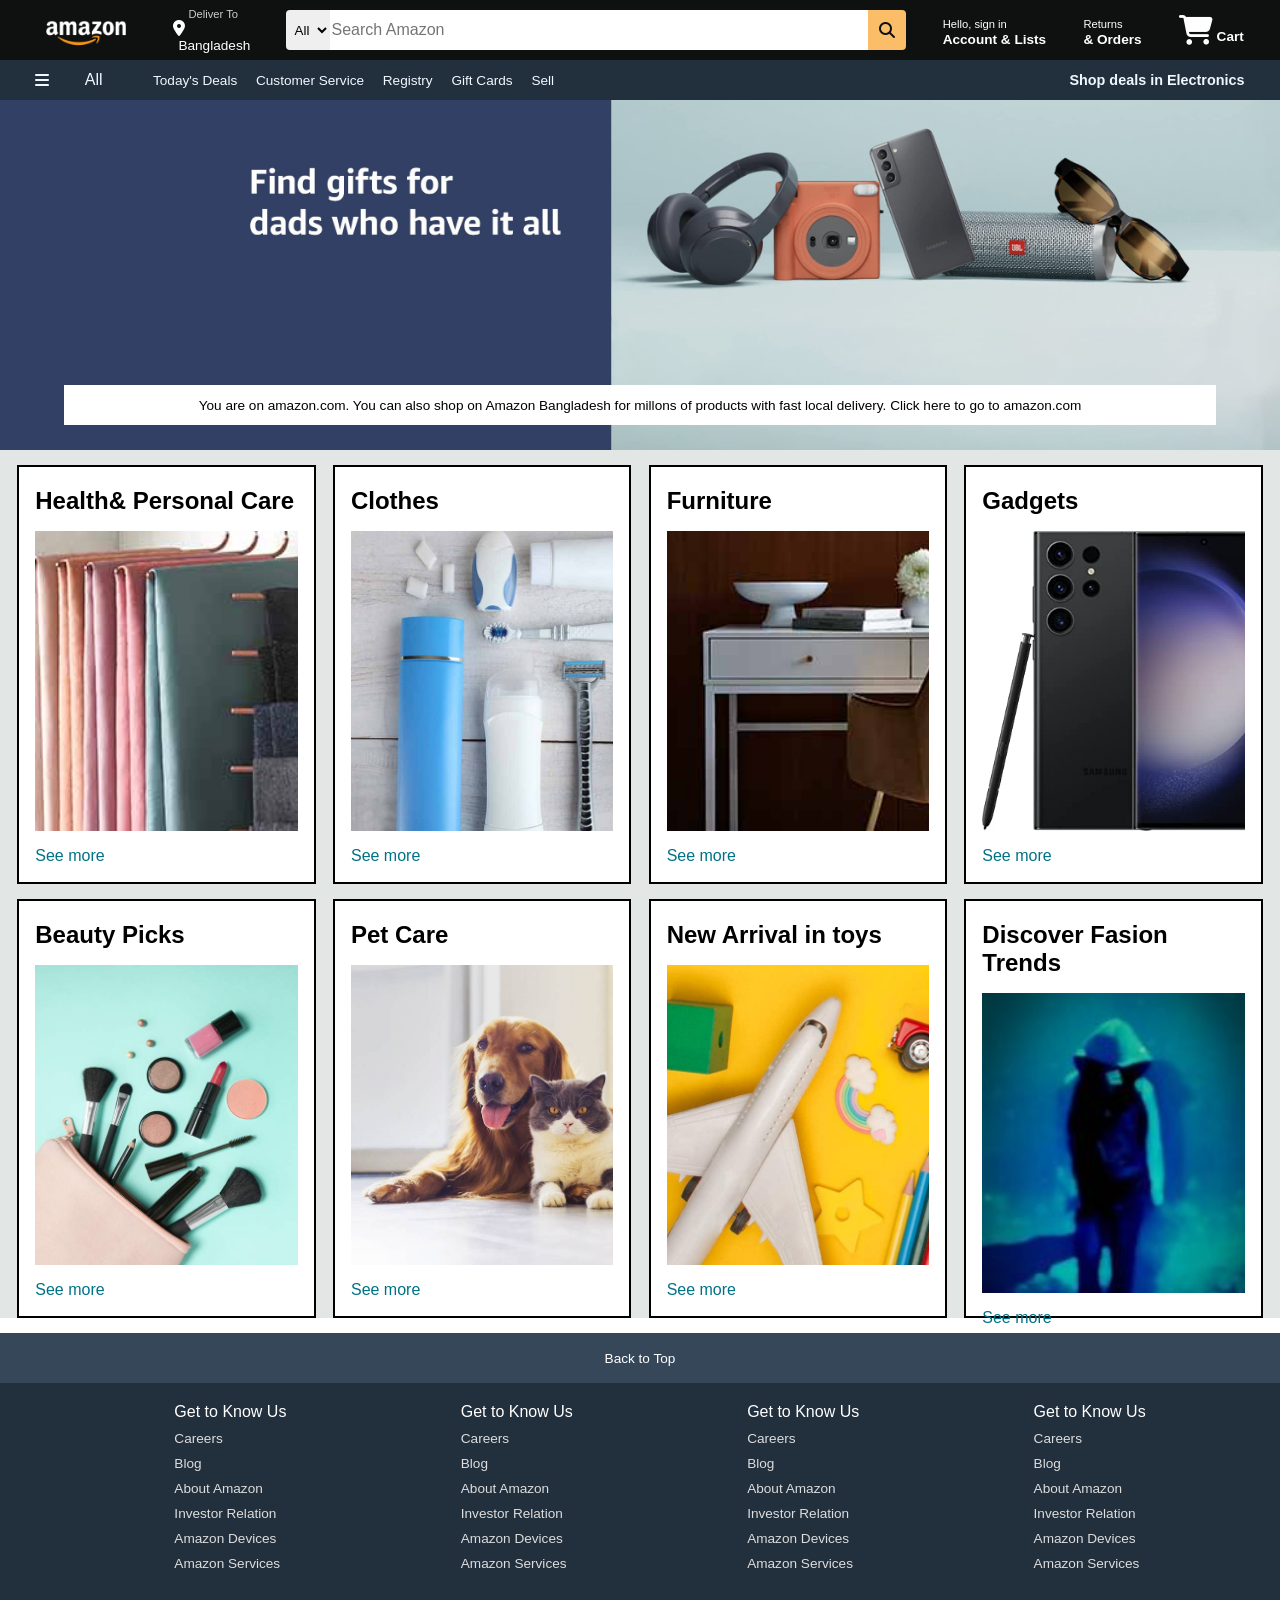
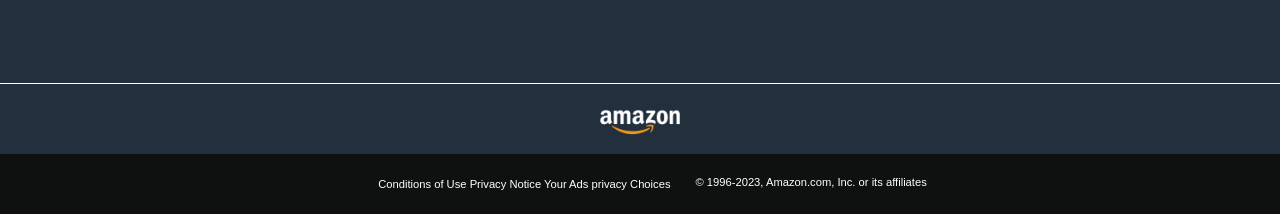
<file: index.html>
<!DOCTYPE html>
<html lang="en">
<head>
    <meta charset="UTF-8">
    <meta name="viewport" content="width=device-width, initial-scale=1.0">
    <title>Document</title>
    <link rel="stylesheet" href="https://cdnjs.cloudflare.com/ajax/libs/font-awesome/6.4.0/css/all.min.css" integrity="sha512-iecdLmaskl7CVkqkXNQ/ZH/XLlvWZOJyj7Yy7tcenmpD1ypASozpmT/E0iPtmFIB46ZmdtAc9eNBvH0H/ZpiBw==" crossorigin="anonymous" referrerpolicy="no-referrer" />
    <link rel="stylesheet" href="amazonclone.css">
</head>
<body>
    <header>
        <div class="navbar">
            <div class="nav-logo border" >
                <div class="logo"></div>
            </div>
            <div class="nav-address border">
                <p class="add-first">Deliver To</p>
                <div class="add-icon">
                    <i class="fa-solid fa-location-dot"></i>
                    <p class="add-sec">Bangladesh</p>
            </div>
            
            </div>
            <div class="nav-search">
                <select class="search-select">
                    <option>All</option>
                </select>
                <input placeholder="Search Amazon" class="search-input">
                <div class="search-icon">
                    <i class="fa-solid fa-magnifying-glass"></i>
                </div>
            </div>
            <div class="nav-signin border">
                <p><span>Hello, sign in</span></p>
                <p class="nav-second">Account & Lists</p>
            </div>
            <div class="nav-return border">
                <p><span>Returns</span></p>
                <p class="nav nav-second"> & Orders</p>
            </div>
            <div class="nav-cart border">
                <i class="fa-solid fa-cart-shopping"></i>
                Cart
            </div>
        </div>
        <div class="panel">
            <i class="fa-solid fa-bars"></i>
            All
            <div class="panel-opt">
                <p>Today's Deals</p>
                <p>Customer Service</p>
                <p>Registry</p>
                <p>Gift Cards</p>
                <p>Sell</p>
                
            </div>
            <div class="panel-deals">
                Shop deals in Electronics
            </div>
        </div> 
    </header>
    <div class="hero-section">
        <div class="hero-msg">
            <p>You are on amazon.com. You can also shop on Amazon Bangladesh for millons of products with fast local delivery. <a>Click here to go to amazon.com</a></p>
        </div>
    </div>
    <div class="shop-section">
        <div class="box1 box">
            <div class="box-contain">
                <h2>Health& Personal Care</h2>
            <div class="box-img" style="background-image: url(box1_image.jpg);"></div>
            <p>See more</p>
            </div>
        </div>
        <div class="box2 box">
            <div class="box-contain">
                <h2>Clothes</h2>
            <div class="box-img" style="background-image: url(box2_image.jpg);"></div>
            <p>See more</p>
            </div>
        </div>
        <div class="box3 box">
            <div class="box-contain">
                <h2>Furniture</h2>
            <div class="box-img" style="background-image: url(box3_image.jpg);"></div>
            <p>See more</p>
            </div>
        </div>
        <div class="box4 box">
            <div class="box-contain">
                <h2>Gadgets</h2>
            <div class="box-img" style="background-image: url(box4_image.jpg);"></div>
            <p>See more</p>
            </div>
        </div>
        <div class="box5 box">
            <div class="box-contain">
                <h2>Beauty Picks </h2>
            <div class="box-img" style="background-image: url(box5_image.jpg);"></div>
            <p>See more</p>
            </div>
        </div>
        <div class="box6 box">
            <div class="box-contain">
                <h2>Pet Care</h2>
            <div class="box-img" style="background-image: url(box6_image.jpg);"></div>
            <p>See more</p>
            </div>
        </div>
        <div class="box7 box">
            <div class="box-contain">
                <h2>New Arrival in toys</h2>
            <div class="box-img" style="background-image: url(box7_image.jpg);"></div>
            <p>See more</p>
            </div>
        </div>
        <div class="box8 box">
            <div class="box-contain">
                <h2>Discover Fasion Trends</h2>
            <div class="box-img" style="background-image: url(image.jpg);"></div>
            <p>See more</p>
            </div>
        </div>
        
    </div>
    <footer>
        <div class="foot-panel">
            Back to Top
        </div>
       <div class="foot-panel2">
        <ul>
            <p>Get to Know Us</p>
            <a>Careers</a>
            <a>Blog</a>
            <a>About Amazon</a>
            <a>Investor Relation</a>
            <a>Amazon Devices</a>
            <a>Amazon Services</a>
        </ul>
        <ul>
            <p>Get to Know Us</p>
            <a>Careers</a>
            <a>Blog</a>
            <a>About Amazon</a>
            <a>Investor Relation</a>
            <a>Amazon Devices</a>
            <a>Amazon Services</a>
        </ul>
        <ul>
            <p>Get to Know Us</p>
            <a>Careers</a>
            <a>Blog</a>
            <a>About Amazon</a>
            <a>Investor Relation</a>
            <a>Amazon Devices</a>
            <a>Amazon Services</a>
        </ul>
        <ul>
            <p>Get to Know Us</p>
            <a>Careers</a>
            <a>Blog</a>
            <a>About Amazon</a>
            <a>Investor Relation</a>
            <a>Amazon Devices</a>
            <a>Amazon Services</a>
        </ul>
        
       </div>
       <div class="foot-panel3">
        <div class="logo"></div>
       </div>
       <div class="foot-panel4">
        <div class="pages">
            <a >Conditions of Use</a>
            <a >Privacy Notice</a>
            <a>Your Ads privacy Choices</a>
        </div>
        <div class="copyright">
            © 1996-2023, Amazon.com, Inc. or its affiliates
        </div>     
       </div>
    </footer>
</body>
</html>
</file>
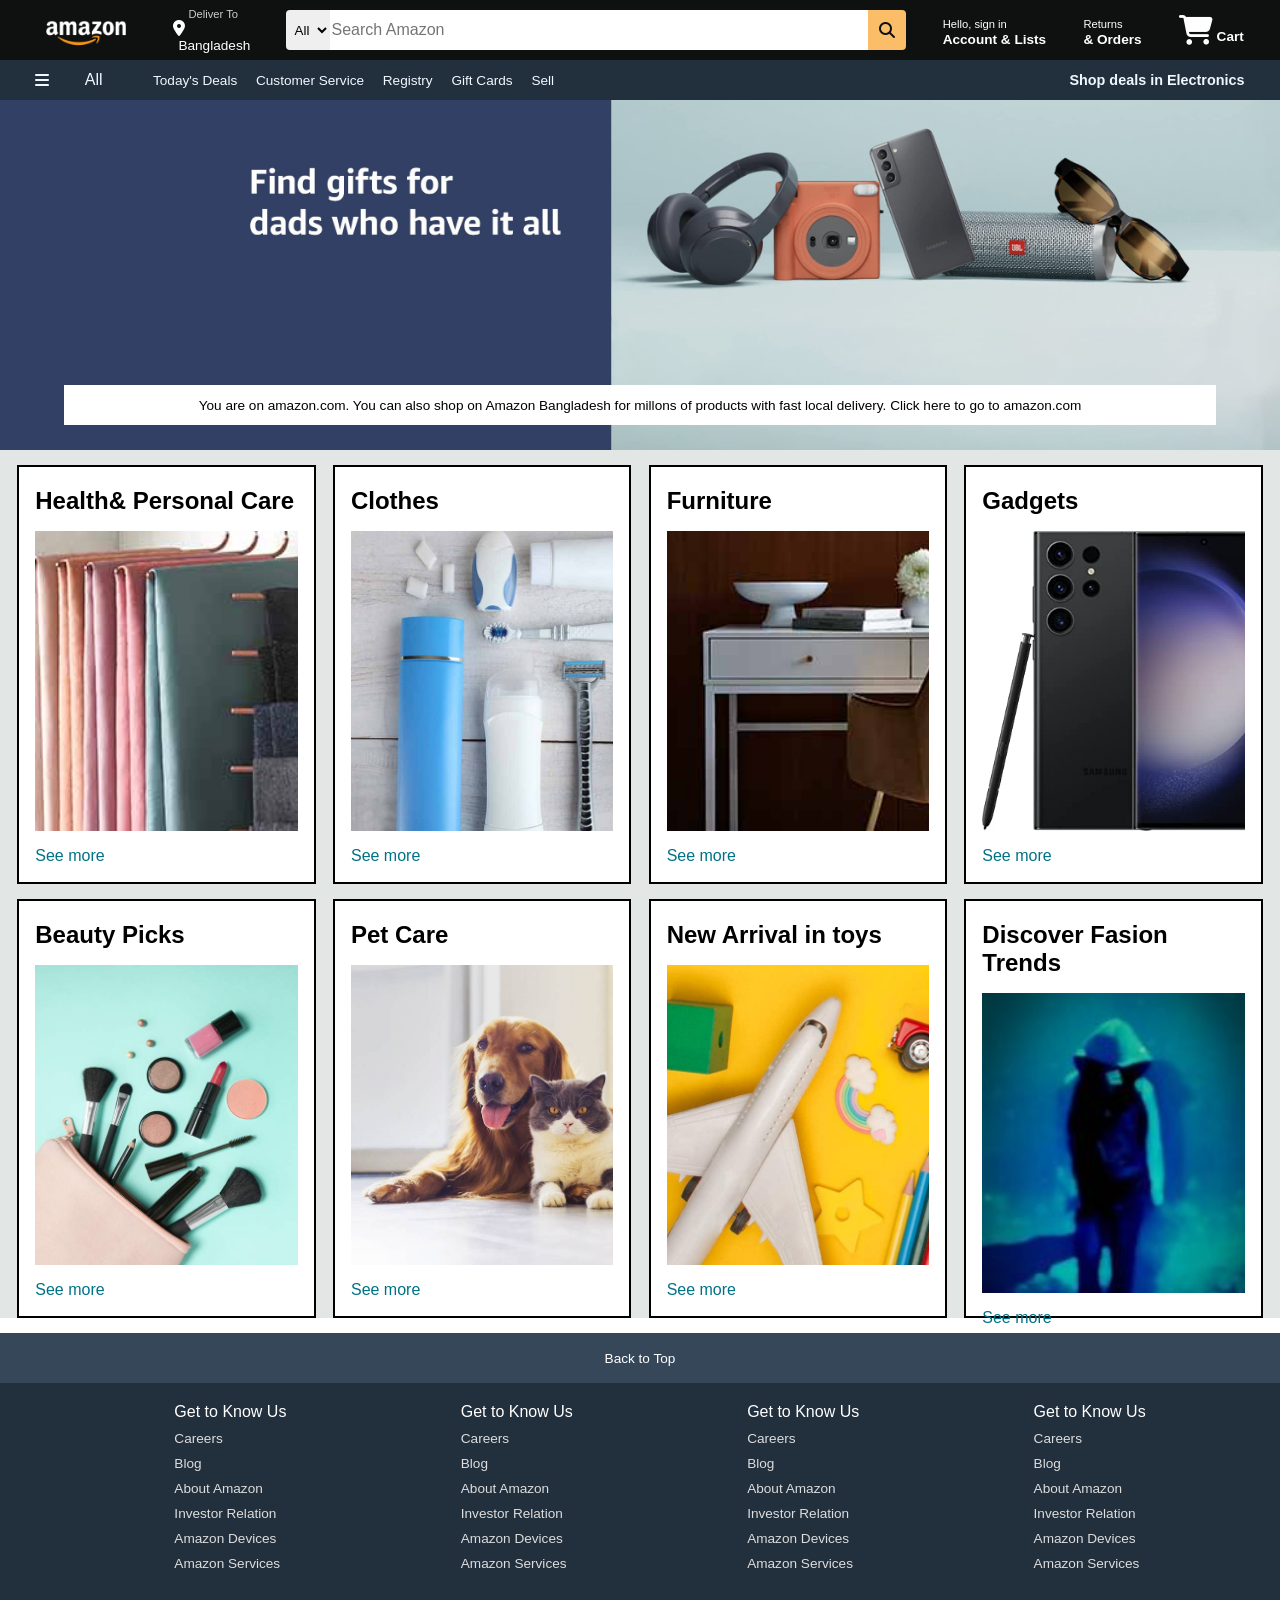
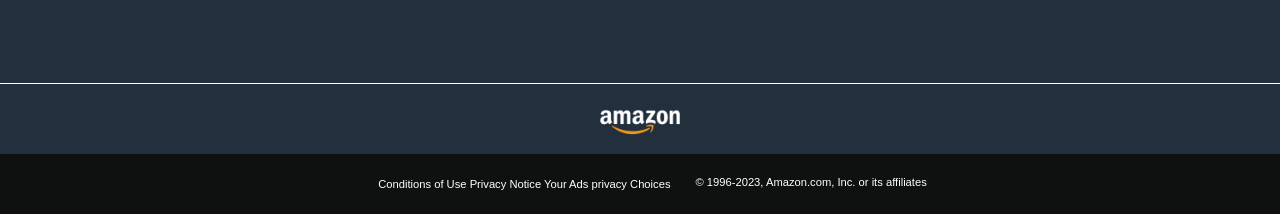
<file: amazonclone.html>
<!DOCTYPE html>
<html lang="en">
<head>
    <meta charset="UTF-8">
    <meta name="viewport" content="width=device-width, initial-scale=1.0">
    <title>Document</title>
    <link rel="stylesheet" href="https://cdnjs.cloudflare.com/ajax/libs/font-awesome/6.4.0/css/all.min.css" integrity="sha512-iecdLmaskl7CVkqkXNQ/ZH/XLlvWZOJyj7Yy7tcenmpD1ypASozpmT/E0iPtmFIB46ZmdtAc9eNBvH0H/ZpiBw==" crossorigin="anonymous" referrerpolicy="no-referrer" />
    <link rel="stylesheet" href="amazonclone.css">
</head>
<body>
    <header>
        <div class="navbar">
            <div class="nav-logo border" >
                <div class="logo"></div>
            </div>
            <div class="nav-address border">
                <p class="add-first">Deliver To</p>
                <div class="add-icon">
                    <i class="fa-solid fa-location-dot"></i>
                    <p class="add-sec">Bangladesh</p>
            </div>
            
            </div>
            <div class="nav-search">
                <select class="search-select">
                    <option>All</option>
                </select>
                <input placeholder="Search Amazon" class="search-input">
                <div class="search-icon">
                    <i class="fa-solid fa-magnifying-glass"></i>
                </div>
            </div>
            <div class="nav-signin border">
                <p><span>Hello, sign in</span></p>
                <p class="nav-second">Account & Lists</p>
            </div>
            <div class="nav-return border">
                <p><span>Returns</span></p>
                <p class="nav nav-second"> & Orders</p>
            </div>
            <div class="nav-cart border">
                <i class="fa-solid fa-cart-shopping"></i>
                Cart
            </div>
        </div>
        <div class="panel">
            <i class="fa-solid fa-bars"></i>
            All
            <div class="panel-opt">
                <p>Today's Deals</p>
                <p>Customer Service</p>
                <p>Registry</p>
                <p>Gift Cards</p>
                <p>Sell</p>
                
            </div>
            <div class="panel-deals">
                Shop deals in Electronics
            </div>
        </div> 
    </header>
    <div class="hero-section">
        <div class="hero-msg">
            <p>You are on amazon.com. You can also shop on Amazon Bangladesh for millons of products with fast local delivery. <a>Click here to go to amazon.com</a></p>
        </div>
    </div>
    <div class="shop-section">
        <div class="box1 box">
            <div class="box-contain">
                <h2>Health& Personal Care</h2>
            <div class="box-img" style="background-image: url(box1_image.jpg);"></div>
            <p>See more</p>
            </div>
        </div>
        <div class="box2 box">
            <div class="box-contain">
                <h2>Clothes</h2>
            <div class="box-img" style="background-image: url(box2_image.jpg);"></div>
            <p>See more</p>
            </div>
        </div>
        <div class="box3 box">
            <div class="box-contain">
                <h2>Furniture</h2>
            <div class="box-img" style="background-image: url(box3_image.jpg);"></div>
            <p>See more</p>
            </div>
        </div>
        <div class="box4 box">
            <div class="box-contain">
                <h2>Gadgets</h2>
            <div class="box-img" style="background-image: url(box4_image.jpg);"></div>
            <p>See more</p>
            </div>
        </div>
        <div class="box5 box">
            <div class="box-contain">
                <h2>Beauty Picks </h2>
            <div class="box-img" style="background-image: url(box5_image.jpg);"></div>
            <p>See more</p>
            </div>
        </div>
        <div class="box6 box">
            <div class="box-contain">
                <h2>Pet Care</h2>
            <div class="box-img" style="background-image: url(box6_image.jpg);"></div>
            <p>See more</p>
            </div>
        </div>
        <div class="box7 box">
            <div class="box-contain">
                <h2>New Arrival in toys</h2>
            <div class="box-img" style="background-image: url(box7_image.jpg);"></div>
            <p>See more</p>
            </div>
        </div>
        <div class="box8 box">
            <div class="box-contain">
                <h2>Discover Fasion Trends</h2>
            <div class="box-img" style="background-image: url(image.jpg);"></div>
            <p>See more</p>
            </div>
        </div>
        
    </div>
    <footer>
        <div class="foot-panel">
            Back to Top
        </div>
       <div class="foot-panel2">
        <ul>
            <p>Get to Know Us</p>
            <a>Careers</a>
            <a>Blog</a>
            <a>About Amazon</a>
            <a>Investor Relation</a>
            <a>Amazon Devices</a>
            <a>Amazon Services</a>
        </ul>
        <ul>
            <p>Get to Know Us</p>
            <a>Careers</a>
            <a>Blog</a>
            <a>About Amazon</a>
            <a>Investor Relation</a>
            <a>Amazon Devices</a>
            <a>Amazon Services</a>
        </ul>
        <ul>
            <p>Get to Know Us</p>
            <a>Careers</a>
            <a>Blog</a>
            <a>About Amazon</a>
            <a>Investor Relation</a>
            <a>Amazon Devices</a>
            <a>Amazon Services</a>
        </ul>
        <ul>
            <p>Get to Know Us</p>
            <a>Careers</a>
            <a>Blog</a>
            <a>About Amazon</a>
            <a>Investor Relation</a>
            <a>Amazon Devices</a>
            <a>Amazon Services</a>
        </ul>
        
       </div>
       <div class="foot-panel3">
        <div class="logo"></div>
       </div>
       <div class="foot-panel4">
        <div class="pages">
            <a >Conditions of Use</a>
            <a >Privacy Notice</a>
            <a>Your Ads privacy Choices</a>
        </div>
        <div class="copyright">
            © 1996-2023, Amazon.com, Inc. or its affiliates
        </div>     
       </div>
    </footer>
</body>
</html>
</file>
<file: amazonclone.css>
*{
    margin: 0;
    font-family: Arial;
    border: border-box;
}
 .navbar {
    height: 60px;
    background-color: #0f1111;
    color: white;
    display: flex;
    align-items: center;
    justify-content: space-evenly;
 }
 .nav-logo {
    height: 50px;
    width: 100px;
 }
 .logo {
    background-image: url(amazon_logo.png);
    background-size: cover;
    height: 50px;
    width: 100px;
 }
.border {
    border: 1.5px solid transparent;
}
.border:hover {
    border: 1.5px solid white;
}
/**box2 **/
.add-first{
color: #cccccc;
font-size: 0.7rem;
margin-left: 15px;
}
.add-sec{
font-size: 0.85rem;
align-items: center;
margin-left: 5px;
}
/**box3**/

.search-select{
    width: 50px;
    text-align: center;
    border-top-left-radius: 4px;
    border-bottom-left-radius: 4px;
    border: none;
}
.nav-search {
    display: flex;
    width: 620px;
    height: 40px;
    border-radius: 5px;
    justify-content: space-evenly;
}
.nav-search:hover{
    border: 2px solid orange;
}
.search-input{
    width: 100%;
    font-size: 1rem;
    border: none;
}
.search-icon{
    width: 45px;
    display: flex;
    justify-content: center;
    align-items: center;
    background-color: #fcbd68;
    border-top-right-radius: 4px;
    border-bottom-right-radius: 4px;
    color: #0f1111;
}
/**box4 **/
span{
    font-size: 0.7rem;
}
.nav-second{
    font-size: 0.85rem;
    font-weight: 700;
}
.nav-cart{
    font-size: 0.85rem;
    font-weight: 800;
}
.nav-cart i{
    font-size: 30px;
}
/**panel **/
.panel{
    background-color: #222f3d;
    height: 40px;
    display: flex;
    color: aliceblue;
    align-items: center;
    justify-content: space-evenly;
}
.panel-opt p{
    display: inline;
    margin-left: 15px;
}
.panel-opt{
    width: 70%;
    font-size: 0.85rem;
}
.panel-deals{
    font-size: 0.9rem;
    font-weight: 800;
}
/**hero section **/
.hero-section{
    background: url(hero_image.jpg);
    background-size: cover;
    height: 350px;
    display: flex;
    justify-content: center;
    align-items: flex-end;
}
.hero-msg{
    background-color: white;
    color: black;
    height: 40px;
    width: 90%;
    display: flex;
    align-items: center;
    justify-content: center;
    font-size: 0.85rem;
    margin-bottom: 25px;

}
/**shop section**/
.shop-section{
    display: flex;
    flex-wrap: wrap;
    justify-content: space-evenly;
    background-color: #e2e7e6;

}
.box{
    border: 2px solid black;
    height: 380px;
    width: 23%;
    background-color: white;
    padding: 20px 0px 15px;
    margin-top: 15px;
}
.box-img{
    height: 300px;
    background-size: cover;
    margin-top: 1rem;
    margin-bottom: 1rem;
}
.box-contain{
    margin-left: 1rem;
    margin-right: 1rem;

}
.box-contain p{
    color: #007185;
}
/**footer**/
footer{
    margin-top: 15px;

}
.foot-panel{
    background-color: #37475a;
    color: white;
    height: 50px;
    display: flex;
    justify-content: center;
    align-items: center;
    font-size: 0.85rem;
}
.foot-panel2{
    background-color: #222f3d;
    color: white;
    height: 300px;
    display: flex;
    justify-content: space-evenly;
}
ul{
    margin-top: 20px;
}
ul a{
    display: block;
    font-size: 0.85rem;
    margin-top: 10px;
    color: #dddddd;
}
.foot-panel3{
    background-color: #222f3d;
    color: white;
    border-top: 0.5px solid white;
    height: 70px;
    display: flex;
    justify-content: center;
    align-items: center;
}
.logo{
    background-image: url(amazon_logo.png);
    background-size: cover;
    height: 50px;
    width: 100px;
}
.foot-panel4{
    background-color: #0f1111;
    color: white;
    height: 60px;
    display: flex;
    justify-content: center;
    align-items: center;
    font-size: 0.7rem;
}
.pages{
   padding: 25px;
      
}
.copyright{
    padding-top: 5px;
    margin-bottom: 10px;
}
</file>
